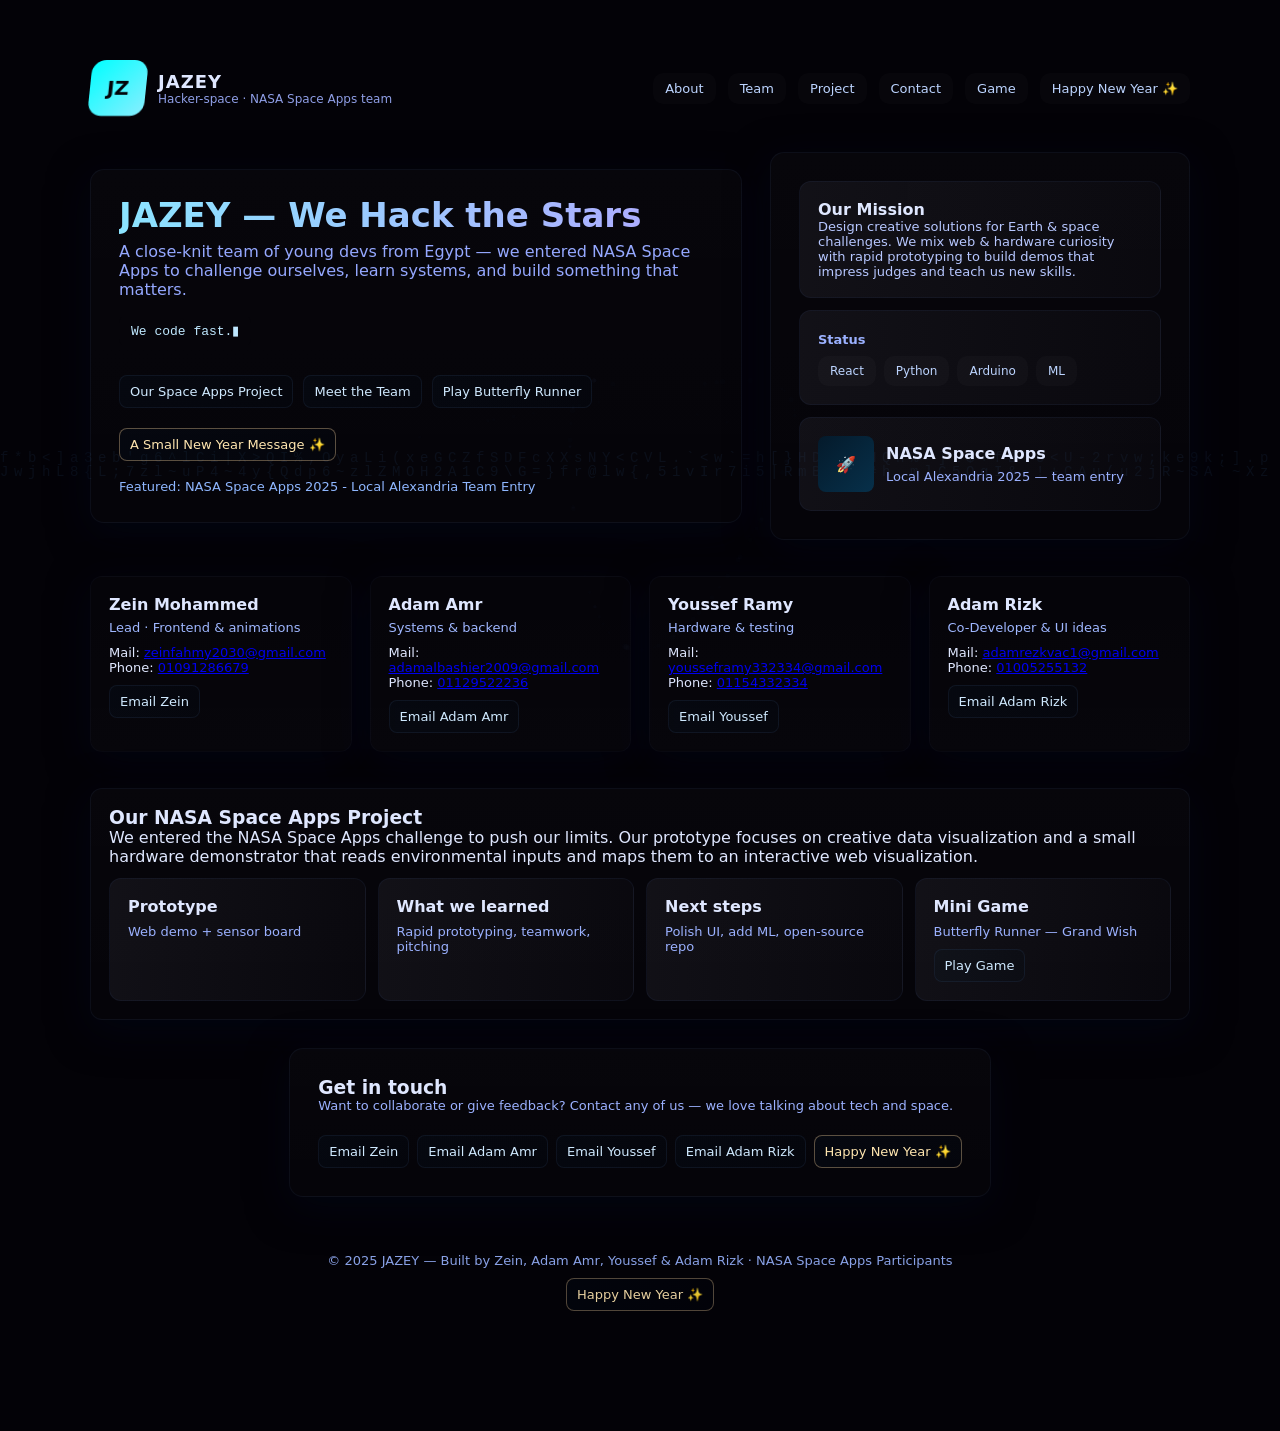
<file: index.html>
<!doctype html>
<html lang="en">
<head>
<meta charset="utf-8" />
<meta name="viewport" content="width=device-width,initial-scale=1,viewport-fit=cover" />
<title>JAZEY — Team Site</title>
<style>
/* --- Base reset --- */
*{box-sizing:border-box;margin:0;padding:0}
html,body{height:100%}
body{
  font-family:Inter,ui-sans-serif,system-ui,-apple-system,"Segoe UI",Roboto,"Helvetica Neue",Arial;
  background:#030207;color:#dfe7ff;
  -webkit-font-smoothing:antialiased;-moz-osx-font-smoothing:grayscale;
  overflow-x:hidden;
}

/* --- Canvases --- */
#matrix,#particles{position:fixed;inset:0;z-index:0;pointer-events:none}
#matrix{mix-blend-mode:screen}
#particles{opacity:.12}

/* --- Layout --- */
.wrap{position:relative;z-index:2;min-height:100vh;display:flex;flex-direction:column;align-items:center;justify-content:flex-start;padding:60px 24px 120px}
header{width:100%;max-width:1100px;display:flex;align-items:center;justify-content:space-between;flex-wrap:wrap;gap:16px}

/* --- Logo --- */
.logo{display:flex;align-items:center;gap:12px}
.logo-mark{width:56px;height:56px;border-radius:14px;background:linear-gradient(135deg,#0ff,#8ef);
  display:flex;align-items:center;justify-content:center;color:#020409;font-weight:800;font-size:20px;transform:skewX(-6deg)}
.brand{font-weight:700;font-size:18px;letter-spacing:1px}
.tag{font-size:12px;color:#9fb0ff;opacity:.9}

/* --- Nav --- */
nav{display:flex;gap:12px;flex-wrap:wrap}
.nav-link{padding:8px 12px;border-radius:10px;background:rgba(255,255,255,0.02);
  font-size:13px;color:#bcd4ff;text-decoration:none;transition:all .22s}
.nav-link:hover{transform:translateY(-3px);box-shadow:0 4px 16px rgba(0,255,255,.25)}

/* --- Hero --- */
.hero{width:100%;max-width:1100px;margin-top:36px;display:grid;grid-template-columns:1fr 420px;gap:28px;align-items:center}
.panel{background:linear-gradient(180deg,rgba(255,255,255,0.02),rgba(255,255,255,0.01));
  border:1px solid rgba(120,160,255,0.06);padding:28px;border-radius:14px;box-shadow:0 10px 40px rgba(2,6,23,.6)}
.headline{font-size:34px;line-height:1.03;font-weight:800;
  background:linear-gradient(90deg,#8be4ff,#b1a7ff);-webkit-background-clip:text;color:transparent}
.sub{margin-top:8px;color:#95a8ff;max-width:580px}
.typewriter{margin-top:16px;font-family:monospace;background:rgba(0,0,0,0.12);
  display:inline-block;padding:8px 12px;border-radius:8px;color:#bfe8ff}

/* --- Right side --- */
.card-right{display:flex;flex-direction:column;gap:12px}
.glow-box{padding:18px;border-radius:12px;background:linear-gradient(90deg,rgba(60,60,70,0.22),rgba(30,30,40,0.16));
  border:1px solid rgba(100,150,255,0.06)}
.project-title{font-weight:700;font-size:16px}
.project-desc{font-size:13px;color:#b7c7ff}

/* --- Team --- */
.team{width:100%;max-width:1100px;margin-top:36px;
  display:grid;grid-template-columns:repeat(auto-fit,minmax(240px,1fr));gap:18px}
.member{padding:18px;border-radius:12px;background:linear-gradient(180deg,rgba(255,255,255,0.01),rgba(255,255,255,0.02));
  border:1px solid rgba(120,160,255,0.03)}
.member h3{font-size:16px;margin-bottom:6px}
.member p{font-size:13px;color:#9fb7ff}
.contact{margin-top:10px;font-size:13px}
.btn{display:inline-block;margin-top:10px;padding:8px 10px;border-radius:8px;
  background:linear-gradient(90deg,#06223820,#00121f20);
  border:1px solid rgba(120,160,255,0.08);color:#cfe9ff;text-decoration:none;font-size:13px}
.btn:hover{background:rgba(0,255,255,0.1)}

/* --- Project section --- */
.project{width:100%;max-width:1100px;margin-top:36px;padding:18px;border-radius:12px}
.card-grid{display:grid;grid-template-columns:repeat(auto-fit,minmax(200px,1fr));gap:12px;margin-top:12px}
.muted{color:#9bb1ff;font-size:13px}

/* --- Footer --- */
footer{margin-top:56px;color:#98b3ff;opacity:.9;font-size:13px;text-align:center}

/* --- Responsive tweaks --- */
@media (max-width:900px){
  .hero{grid-template-columns:1fr}
  .sub{max-width:100%}
  .logo-mark{width:48px;height:48px}
  header{justify-content:center;text-align:center}
  nav{justify-content:center}
}
@media (max-width:500px){
  .headline{font-size:26px}
  .panel{padding:20px}
  .btn{font-size:12px;padding:6px 8px}
}

/* --- New Year special button --- */
.btn.ny {
  border-color: rgba(255,215,160,0.35);
  color: #ffe6b0;
}
.btn.ny:hover {
  box-shadow: 0 0 25px rgba(255,215,160,0.35);
}
</style>
</head>
<body>
<canvas id="particles"></canvas>
<canvas id="matrix"></canvas>

<div class="wrap">
<header>
  <div class="logo">
    <div class="logo-mark">JZ</div>
    <div>
      <div class="brand">JAZEY</div>
      <div class="tag">Hacker-space · NASA Space Apps team</div>
    </div>
  </div>
  <nav>
    <a class="nav-link" href="#about">About</a>
    <a class="nav-link" href="#team">Team</a>
    <a class="nav-link" href="#project">Project</a>
    <a class="nav-link" href="#contact">Contact</a>
    <a class="nav-link" href="ZT.html">Game</a>
    <a class="nav-link" href="Happy new year.html">Happy New Year ✨</a>
  </nav>
</header>

<section class="hero">
  <div class="panel">
    <div class="headline">JAZEY — We Hack the Stars</div>
    <div class="sub">A close-knit team of young devs from Egypt — we entered NASA Space Apps to challenge ourselves, learn systems, and build something that matters.</div>

    <div class="typewriter" id="typewriter">Initializing... <span id="cursor">▮</span></div>

    <div style="margin-top:18px;display:flex;gap:10px;flex-wrap:wrap">
      <a class="btn" href="#project">Our Space Apps Project</a>
      <a class="btn" href="#team">Meet the Team</a>
      <a class="btn" href="ZT.html">Play Butterfly Runner</a>
      <a class="btn ny" href="Happy new year.html">A Small New Year Message ✨</a>
    </div>
    <div style="margin-top:18px;color:#8fb7ff;font-size:13px">Featured: NASA Space Apps 2025 - Local Alexandria Team Entry</div>
  </div>

  <aside class="card-right panel">
    <div class="glow-box">
      <div class="project-title">Our Mission</div>
      <div class="project-desc">Design creative solutions for Earth & space challenges. We mix web & hardware curiosity with rapid prototyping to build demos that impress judges and teach us new skills.</div>
    </div>

    <div class="glow-box">
      <strong class="muted">Status</strong>
      <div style="margin-top:8px;display:flex;gap:8px;flex-wrap:wrap">
        <span class="nav-link" style="font-size:12px">React</span>
        <span class="nav-link" style="font-size:12px">Python</span>
        <span class="nav-link" style="font-size:12px">Arduino</span>
        <span class="nav-link" style="font-size:12px">ML</span>
      </div>
    </div>

    <div class="glow-box">
      <div style="display:flex;gap:12px;align-items:center">
        <div style="width:56px;height:56px;border-radius:8px;background:linear-gradient(135deg,#041a2b,#07304a);display:flex;align-items:center;justify-content:center;font-weight:700">🚀</div>
        <div>
          <div style="font-weight:700">NASA Space Apps</div>
          <div class="muted" style="margin-top:6px">Local Alexandria 2025 — team entry</div>
        </div>
      </div>
    </div>
  </aside>
</section>

<section id="team" class="team">
  <div class="member panel">
    <h3>Zein Mohammed</h3>
    <p class="muted">Lead · Frontend & animations</p>
    <div class="contact">Mail: <a href="mailto:zeinfahmy2030@gmail.com">zeinfahmy2030@gmail.com</a><br>Phone: <a href="tel:+201091286679">01091286679</a></div>
    <a class="btn" href="mailto:zeinfahmy2030@gmail.com">Email Zein</a>
  </div>

  <div class="member panel">
    <h3>Adam Amr</h3>
    <p class="muted">Systems & backend</p>
    <div class="contact">Mail: <a href="mailto:adamalbashier2009@gmail.com">adamalbashier2009@gmail.com</a><br>Phone: <a href="tel:+201129522236">01129522236</a></div>
    <a class="btn" href="mailto:adamalbashier2009@gmail.com">Email Adam Amr</a>
  </div>

  <div class="member panel">
    <h3>Youssef Ramy</h3>
    <p class="muted">Hardware & testing</p>
    <div class="contact">Mail: <a href="mailto:yousseframy332334@gmail.com">yousseframy332334@gmail.com</a><br>Phone: <a href="tel:+201154332334">01154332334</a></div>
    <a class="btn" href="mailto:yousseframy332334@gmail.com">Email Youssef</a>
  </div>

  <div class="member panel">
    <h3>Adam Rizk</h3>
    <p class="muted">Co-Developer & UI ideas</p>
    <div class="contact">Mail: <a href="mailto:adamrezkvac1@gmail.com">adamrezkvac1@gmail.com</a><br>Phone: <a href="tel:+201005255132">01005255132</a></div>
    <a class="btn" href="mailto:adamrezkvac1@gmail.com">Email Adam Rizk</a>
  </div>
</section>

<section id="project" class="project panel">
  <h3>Our NASA Space Apps Project</h3>
  <p>We entered the NASA Space Apps challenge to push our limits. Our prototype focuses on creative data visualization and a small hardware demonstrator that reads environmental inputs and maps them to an interactive web visualization.</p>
  <div class="card-grid">
    <div class="glow-box"><strong>Prototype</strong><div class="muted" style="margin-top:8px">Web demo + sensor board</div></div>
    <div class="glow-box"><strong>What we learned</strong><div class="muted" style="margin-top:8px">Rapid prototyping, teamwork, pitching</div></div>
    <div class="glow-box"><strong>Next steps</strong><div class="muted" style="margin-top:8px">Polish UI, add ML, open-source repo</div></div>
    <div class="glow-box">
      <strong>Mini Game</strong>
      <div class="muted" style="margin-top:8px">Butterfly Runner — Grand Wish</div>
      <a class="btn" href="ZT.html">Play Game</a>
    </div>
  </div>
</section>

<section id="contact" class="panel" style="margin-top:28px;max-width:1100px">
  <h3>Get in touch</h3>
  <p class="muted">Want to collaborate or give feedback? Contact any of us — we love talking about tech and space.</p>
  <div style="margin-top:12px;display:flex;gap:8px;flex-wrap:wrap">
    <a class="btn" href="mailto:zeinfahmy2030@gmail.com">Email Zein</a>
    <a class="btn" href="mailto:adamalbashier2009@gmail.com">Email Adam Amr</a>
    <a class="btn" href="mailto:yousseframy332334@gmail.com">Email Youssef</a>
    <a class="btn" href="mailto:adamrezkvac1@gmail.com">Email Adam Rizk</a>
    <a class="btn ny" href="Happy new year.html">Happy New Year ✨</a>
  </div>
</section>

<footer>
  © 2025 JAZEY — Built by Zein, Adam Amr, Youssef & Adam Rizk · NASA Space Apps Participants
  <br>
  <a class="btn ny" href="Happy new year.html">Happy New Year ✨</a>
</footer>
</div>

<script>
/* --- Matrix animation --- */
const matrix=document.getElementById('matrix'),mCtx=matrix.getContext('2d');
function resizeMatrix(){matrix.width=innerWidth;matrix.height=innerHeight}
resizeMatrix();addEventListener('resize',resizeMatrix);
const cols=Math.floor(innerWidth/14),drops=Array(cols).fill(1);
function matrixLoop(){
  mCtx.fillStyle='rgba(0,0,0,0.05)';mCtx.fillRect(0,0,matrix.width,matrix.height);
  mCtx.fillStyle='rgba(80,170,255,0.07)';mCtx.font='14px monospace';
  for(let i=0;i<drops.length;i++){
    const t=String.fromCharCode(33+Math.random()*94);
    mCtx.fillText(t,i*14,drops[i]*14);
    if(drops[i]*14>matrix.height&&Math.random()>0.975)drops[i]=0;drops[i]++;
  }requestAnimationFrame(matrixLoop);
}matrixLoop();

/* --- Particles --- */
const particles=document.getElementById('particles'),pCtx=particles.getContext('2d');
function resizeParticles(){particles.width=innerWidth;particles.height=innerHeight}
resizeParticles();addEventListener('resize',resizeParticles);
const pts=[];for(let i=0;i<70;i++)pts.push({r:1+Math.random()*2,a:Math.random()*Math.PI*2,s:.001+Math.random()*.003});
function drawParticles(t){
  pCtx.clearRect(0,0,particles.width,particles.height);
  for(const p of pts){p.a+=p.s*(t/16);
    const x=particles.width/2+Math.cos(p.a)*(150+Math.sin(p.a*0.5)*80);
    const y=particles.height/2+Math.sin(p.a)*(120+Math.cos(p.a*0.8)*80);
    pCtx.beginPath();pCtx.arc(x,y,p.r,0,Math.PI*2);
    pCtx.fillStyle='rgba(120,170,255,0.12)'; pCtx.fill();}
  requestAnimationFrame(drawParticles);
}requestAnimationFrame(drawParticles);

/* --- Typewriter --- */
const phrases=['We code fast.','We prototype bold.','We entered NASA Space Apps.','We are JAZEY.'];
let pi=0,ci=0,dir=1;const tEl=document.getElementById('typewriter');
function tick(){const txt=phrases[pi];
  tEl.childNodes[0].nodeValue=txt.slice(0,ci);ci+=dir;
  if(ci>txt.length+8){dir=-1}else if(ci<0){dir=1;pi=(pi+1)%phrases.length}
  setTimeout(tick,dir>0?80:40);}tick();
</script>
</body>
  </html>
</file>
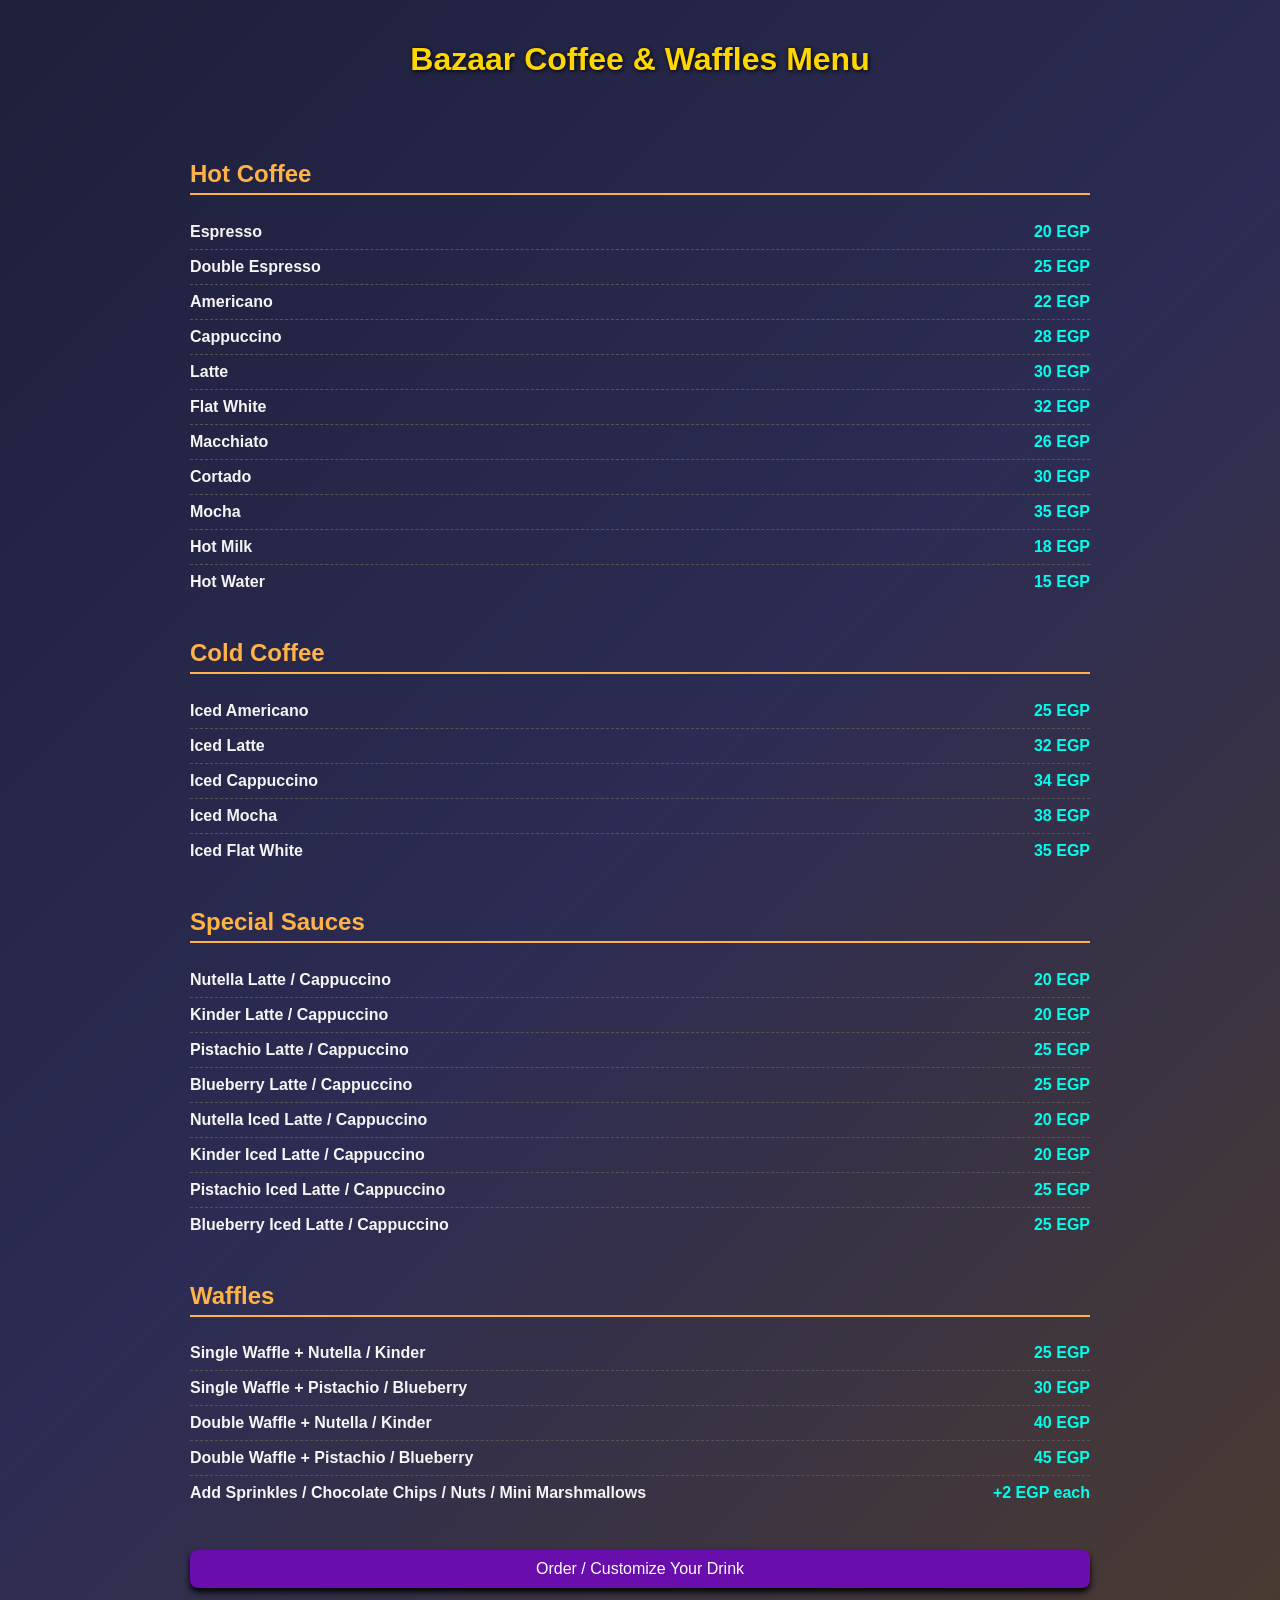
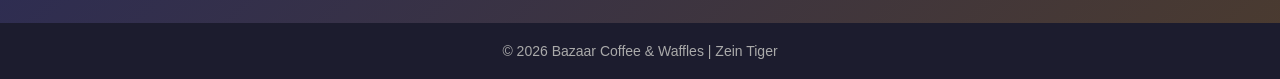
<file: Bazar.html>
<!DOCTYPE html>
<html lang="en">
<head>
<meta charset="UTF-8">
<meta name="viewport" content="width=device-width, initial-scale=1.0">
<title>Bazaar Coffee & Waffles Menu</title>
<style>
  /* GENERAL STYLING */
  body {
    margin: 0;
    font-family: 'Segoe UI', Tahoma, Geneva, Verdana, sans-serif;
    background: linear-gradient(135deg, #1e1f3a, #2c2c54, #4b3b2f);
    color: #f5f5f5;
  }
  h1 {
    text-align: center;
    padding: 20px;
    color: #ffd700;
    text-shadow: 1px 1px 4px #000;
  }
  .menu-container {
    max-width: 900px;
    margin: auto;
    padding: 20px;
  }
  .section {
    margin-bottom: 40px;
  }
  .section h2 {
    color: #ffb347;
    border-bottom: 2px solid #ffb347;
    padding-bottom: 5px;
  }
  .item {
    display: flex;
    justify-content: space-between;
    padding: 8px 0;
    border-bottom: 1px dashed #555;
  }
  .item:last-child {
    border-bottom: none;
  }
  .item-name {
    font-weight: bold;
  }
  .price {
    color: #00ffea;
    font-weight: bold;
  }
  /* BUTTONS */
  .combo-btn {
    display: block;
    background: #6a0dad;
    color: #fff;
    padding: 10px;
    margin: 15px 0;
    text-align: center;
    text-decoration: none;
    border-radius: 8px;
    box-shadow: 0 4px 6px #000;
    transition: 0.3s;
  }
  .combo-btn:hover {
    background: #ff7f50;
    color: #fff;
    transform: scale(1.05);
  }
  /* FOOTER */
  footer {
    text-align: center;
    padding: 20px;
    background: #1c1c2e;
    color: #aaa;
    font-size: 14px;
  }
</style>
</head>
<body>

<h1>Bazaar Coffee & Waffles Menu</h1>

<div class="menu-container">

  <!-- HOT COFFEE -->
  <div class="section">
    <h2>Hot Coffee</h2>
    <div class="item"><span class="item-name">Espresso</span><span class="price">20 EGP</span></div>
    <div class="item"><span class="item-name">Double Espresso</span><span class="price">25 EGP</span></div>
    <div class="item"><span class="item-name">Americano</span><span class="price">22 EGP</span></div>
    <div class="item"><span class="item-name">Cappuccino</span><span class="price">28 EGP</span></div>
    <div class="item"><span class="item-name">Latte</span><span class="price">30 EGP</span></div>
    <div class="item"><span class="item-name">Flat White</span><span class="price">32 EGP</span></div>
    <div class="item"><span class="item-name">Macchiato</span><span class="price">26 EGP</span></div>
    <div class="item"><span class="item-name">Cortado</span><span class="price">30 EGP</span></div>
    <div class="item"><span class="item-name">Mocha</span><span class="price">35 EGP</span></div>
    <div class="item"><span class="item-name">Hot Milk</span><span class="price">18 EGP</span></div>
    <div class="item"><span class="item-name">Hot Water</span><span class="price">15 EGP</span></div>
  </div>

  <!-- COLD COFFEE -->
  <div class="section">
    <h2>Cold Coffee</h2>
    <div class="item"><span class="item-name">Iced Americano</span><span class="price">25 EGP</span></div>
    <div class="item"><span class="item-name">Iced Latte</span><span class="price">32 EGP</span></div>
    <div class="item"><span class="item-name">Iced Cappuccino</span><span class="price">34 EGP</span></div>
    <div class="item"><span class="item-name">Iced Mocha</span><span class="price">38 EGP</span></div>
    <div class="item"><span class="item-name">Iced Flat White</span><span class="price">35 EGP</span></div>
  </div>

  <!-- COFFEE WITH SAUCES -->
  <div class="section">
    <h2>Special Sauces</h2>
    <div class="item"><span class="item-name">Nutella Latte / Cappuccino</span><span class="price">20 EGP</span></div>
    <div class="item"><span class="item-name">Kinder Latte / Cappuccino</span><span class="price">20 EGP</span></div>
    <div class="item"><span class="item-name">Pistachio Latte / Cappuccino</span><span class="price">25 EGP</span></div>
    <div class="item"><span class="item-name">Blueberry Latte / Cappuccino</span><span class="price">25 EGP</span></div>
    <div class="item"><span class="item-name">Nutella Iced Latte / Cappuccino</span><span class="price">20 EGP</span></div>
    <div class="item"><span class="item-name">Kinder Iced Latte / Cappuccino</span><span class="price">20 EGP</span></div>
    <div class="item"><span class="item-name">Pistachio Iced Latte / Cappuccino</span><span class="price">25 EGP</span></div>
    <div class="item"><span class="item-name">Blueberry Iced Latte / Cappuccino</span><span class="price">25 EGP</span></div>
  </div>

  <!-- WAFFLES -->
  <div class="section">
    <h2>Waffles</h2>
    <div class="item"><span class="item-name">Single Waffle + Nutella / Kinder</span><span class="price">25 EGP</span></div>
    <div class="item"><span class="item-name">Single Waffle + Pistachio / Blueberry</span><span class="price">30 EGP</span></div>
    <div class="item"><span class="item-name">Double Waffle + Nutella / Kinder</span><span class="price">40 EGP</span></div>
    <div class="item"><span class="item-name">Double Waffle + Pistachio / Blueberry</span><span class="price">45 EGP</span></div>
    <div class="item"><span class="item-name">Add Sprinkles / Chocolate Chips / Nuts / Mini Marshmallows</span><span class="price">+2 EGP each</span></div>
  </div>

  <a href="#" class="combo-btn" onclick="alert('Thank you for visiting the menu! Order at the counter!')">Order / Customize Your Drink</a>

</div>

<footer>
  &copy; 2026 Bazaar Coffee & Waffles | Zein Tiger
</footer>

<script>
  // You can later add JS interactions like filtering drinks or calculating prices
</script>

</body>
</html>
</file>
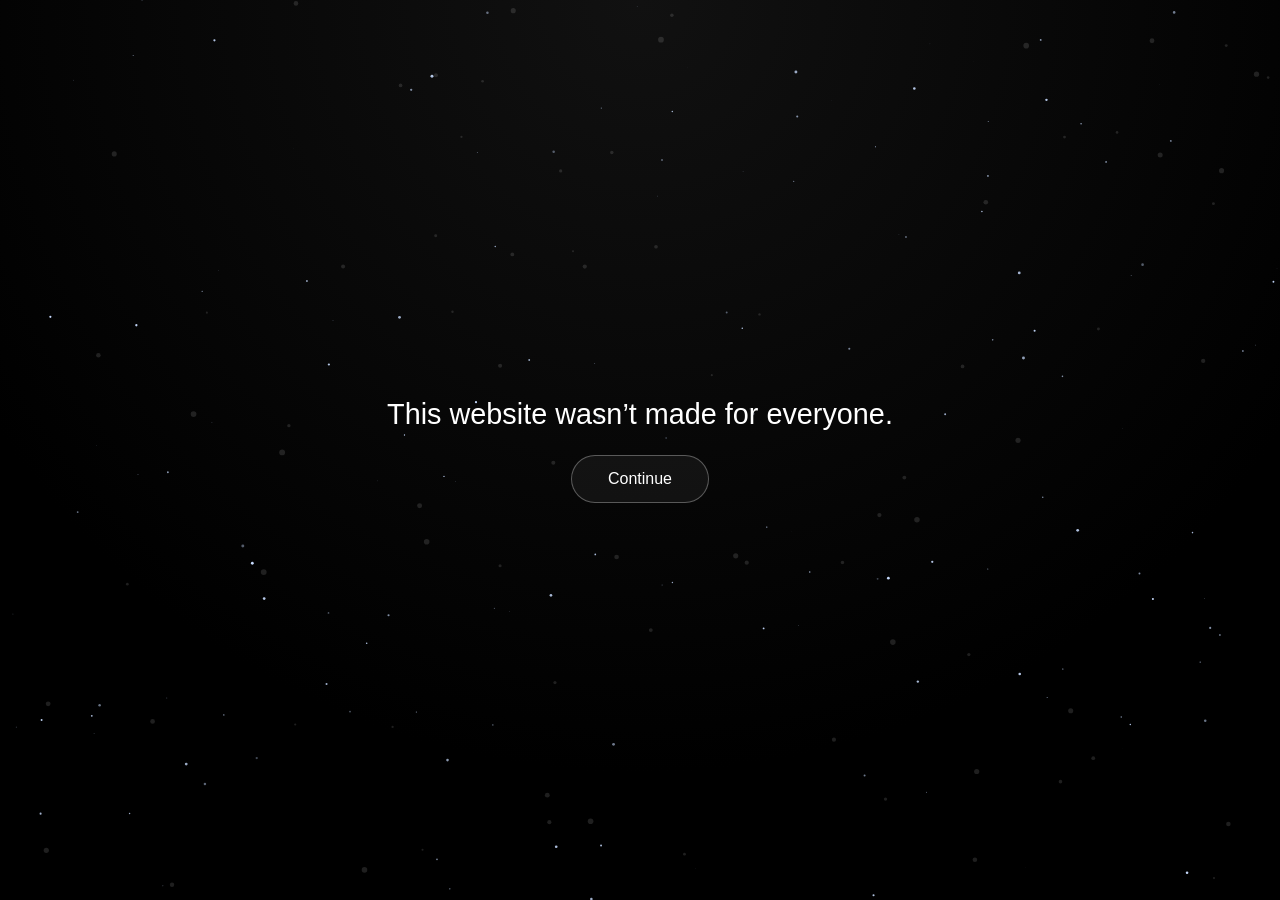
<file: Happy new year.html>
<!DOCTYPE html>
<html lang="en">
<head>
<meta charset="UTF-8">
<meta name="viewport" content="width=device-width, initial-scale=1.0">
<title>Happy New Year ✨</title>
<style>
* {margin:0; padding:0; box-sizing:border-box; font-family:-apple-system, BlinkMacSystemFont, "Segoe UI", sans-serif;}
body {
  height: 100vh;
  background: radial-gradient(circle at top, #111 0%, #000 70%);
  color: #fff;
  display: flex;
  align-items: center;
  justify-content: center;
  overflow: hidden;
}
.screen {
  position: absolute;
  width: 100%;
  height: 100%;
  display:flex;
  align-items:center;
  justify-content:center;
  flex-direction:column;
  text-align:center;
  padding:24px;
  opacity:0;
  transition:opacity 1s ease;
  pointer-events:none;
}
.screen.active {opacity:1; pointer-events:auto;}
h1 {font-size:1.8rem; font-weight:500; margin-bottom:24px;}
p {font-size:1.2rem; opacity:0.9; margin-top:12px;}
button {
  padding:14px 36px;
  border-radius:40px;
  border:1px solid rgba(255,255,255,0.3);
  background: rgba(255,255,255,0.05);
  color:#fff;
  font-size:1rem;
  cursor:pointer;
  transition: all 0.4s ease;
}
button:hover {box-shadow:0 0 25px rgba(255,255,255,0.3); background: rgba(255,255,255,0.1);}
.typing {
  font-size:1.3rem; 
  min-height:2em;
  opacity:1; 
  transition: opacity 1s ease;
  position:relative;
  color:#bfe8ff;
  text-shadow:
    0 0 4px #8be4ff,
    0 0 8px #bfe8ff,
    0 0 12px #95cfff;
}
canvas {position:absolute; inset:0; z-index:0; pointer-events:none;}
.final-wrapper {
  position:relative;
  display:flex;
  align-items:center;
  justify-content:center;
}
.mist {
  position:absolute;
  width:300px;
  height:300px;
  background: radial-gradient(circle, rgba(255,255,200,0.1) 0%, transparent 80%);
  filter: blur(50px);
  animation:mistFloat 4s ease-in-out infinite alternate;
  z-index:-1;
}
@keyframes mistFloat {
  0%{transform:translate(0,0) scale(1);}
  50%{transform:translate(20px,-10px) scale(1.1);}
  100%{transform:translate(0,0) scale(1);}
}
.final {
  opacity:0;
  font-size:1.8rem;
  animation:fadeIn 2s ease forwards;
  position:relative;
  z-index:1;
}
@keyframes fadeIn {from{opacity:0; transform:translateY(10px);} to{opacity:1; transform:translateY(0);}}
.glow-star {
  display:inline-block;
  color:#ffd700;
  text-shadow:
    0 0 4px #fff,
    0 0 8px #fff,
    0 0 12px #ffd700,
    0 0 16px #ffd700;
  animation:starGlow 1.8s ease-in-out infinite alternate, starFloat 3s ease-in-out infinite alternate;
  position:relative;
}
@keyframes starGlow {
  0% { text-shadow: 0 0 2px #fff,0 0 6px #fff,0 0 10px #ffd700,0 0 14px #ffd700; }
  100% { text-shadow: 0 0 6px #fff,0 0 10px #fff,0 0 16px #ffd700,0 0 24px #ffd700; }
}
@keyframes starFloat {
  0% { transform: translateY(0px); }
  50% { transform: translateY(-6px); }
  100% { transform: translateY(0px); }
}
.sparkle, .trail {
  position:absolute;
  width:6px; height:6px;
  background: gold;
  border-radius:50%;
  opacity:0.8;
  pointer-events:none;
  animation:move 1s ease-out forwards;
}
@keyframes move {
  0%{transform:translate(0,0); opacity:1;}
  100%{transform:translate(var(--x), var(--y)); opacity:0;}
}
@media(max-width:480px){h1{font-size:1.5rem;} p{font-size:1rem;}}
</style>
</head>
<body>

<canvas id="particles"></canvas>
<canvas id="stars"></canvas>

<div class="screen active" id="screen1">
  <h1>This website wasn’t made for everyone.</h1>
  <button onclick="goNext()">Continue</button>
</div>

<div class="screen" id="screen2">
  <div class="typing" id="typing"></div>
</div>

<div class="screen" id="screen3">
  <div class="final-wrapper">
    <div class="mist"></div>
    <div class="final" id="finalMsg">Happy New Year <span class="glow-star" id="star">✨</span></div>
  </div>
</div>

<script>
// --- Particle background ---
const canvas = document.getElementById('particles');
const ctx = canvas.getContext('2d');
function resize(){canvas.width=innerWidth; canvas.height=innerHeight;}
resize(); window.addEventListener('resize', resize);
const particles=[]; for(let i=0;i<80;i++){
  particles.push({x:Math.random()*canvas.width, y:Math.random()*canvas.height, r:1+Math.random()*2, dx:(Math.random()-0.5)*0.3, dy:(Math.random()-0.5)*0.3});
}
let particleGlow=0;
function draw(){
  ctx.clearRect(0,0,canvas.width,canvas.height);
  for(const p of particles){
    p.x+=p.dx; p.y+=p.dy;
    if(p.x<0)p.x=canvas.width;if(p.x>canvas.width)p.x=0;
    if(p.y<0)p.y=canvas.height;if(p.y>canvas.height)p.y=0;
    ctx.beginPath();
    ctx.arc(p.x,p.y,p.r+particleGlow,0,Math.PI*2);
    ctx.fillStyle='rgba(255,255,255,'+(0.12+particleGlow*0.08)+')';
    ctx.fill();
  }
  requestAnimationFrame(draw);
}
draw();

// --- Typing ---
const screen1=document.getElementById('screen1');
const screen2=document.getElementById('screen2');
const screen3=document.getElementById('screen3');
const typingEl=document.getElementById('typing');
const messages=["If you’re seeing this…","You matter."];
let msgIndex=0, charIndex=0;
function goNext(){
  screen1.classList.remove('active');
  setTimeout(()=>{screen2.classList.add('active'); typeText();},800);
}
function typeText(){
  if(msgIndex>=messages.length){
    typingEl.style.opacity=0;
    let glowInterval = setInterval(()=>{particleGlow=Math.min(particleGlow+0.02,0.5)},50);
    setTimeout(()=>{
      screen2.classList.remove('active');
      screen3.classList.add('active');
      clearInterval(glowInterval);
    },1500);
    return;
  }
  if(charIndex<messages[msgIndex].length){
    typingEl.textContent+=messages[msgIndex].charAt(charIndex);
    charIndex++;
    typingEl.style.textShadow=`0 0 ${2+Math.random()*3}px #8be4ff,0 0 ${4+Math.random()*4}px #bfe8ff,0 0 ${6+Math.random()*6}px #95cfff`;
    setTimeout(typeText,60);
  } else {
    setTimeout(()=>{
      typingEl.textContent="";
      charIndex=0;
      msgIndex++;
      typeText();
    },1000);
  }
}

// --- Sparkle on click ---
document.getElementById('finalMsg').addEventListener('click', e=>{
  for(let i=0;i<12;i++){
    const sp=document.createElement('div');
    sp.className='sparkle';
    sp.style.left=e.clientX+'px';
    sp.style.top=e.clientY+'px';
    sp.style.setProperty('--x', (Math.random()-0.5)*100+'px');
    sp.style.setProperty('--y', (Math.random()-0.5)*100+'px');
    document.body.appendChild(sp);
    setTimeout(()=>sp.remove(),1000);
  }
});

// --- Floating star trail ---
const star=document.getElementById('star');
function createTrail(){
  const tr=document.createElement('div');
  tr.className='trail';
  const rect=star.getBoundingClientRect();
  const x=rect.left+rect.width/2 + (Math.random()-0.5)*20;
  const y=rect.top+rect.height/2 + (Math.random()-0.5)*20;
  tr.style.left=x+'px';
  tr.style.top=y+'px';
  tr.style.setProperty('--x', (Math.random()-0.5)*40+'px');
  tr.style.setProperty('--y', (Math.random()-0.5)*40+'px');
  document.body.appendChild(tr);
  setTimeout(()=>tr.remove(),1200);
}
setInterval(createTrail,150);

// --- Twinkling stars overlay ---
const starsCanvas=document.getElementById('stars');
const sCtx=starsCanvas.getContext('2d');
function resizeStars(){starsCanvas.width=innerWidth; starsCanvas.height=innerHeight;}
resizeStars(); window.addEventListener('resize',resizeStars);
const stars=[];
for(let i=0;i<150;i++){
  stars.push({x:Math.random()*innerWidth, y:Math.random()*innerHeight, r:Math.random()*1.5, alpha:Math.random(), dAlpha:0.005+Math.random()*0.01});
}
function drawStars(){
  sCtx.clearRect(0,0,starsCanvas.width,starsCanvas.height);
  for(const st of stars){
    st.alpha+=st.dAlpha;
    if(st.alpha>1){st.alpha=1; st.dAlpha*=-1;}
    if(st.alpha<0){st.alpha=0; st.dAlpha*=-1;}
    sCtx.beginPath();
    sCtx.arc(st.x, st.y, st.r, 0, Math.PI*2);
    sCtx.fillStyle=`rgba(200,220,255,${st.alpha})`;
    sCtx.fill();
  }
  requestAnimationFrame(drawStars);
}
drawStars();
</script>
</body>
</html>
</file>
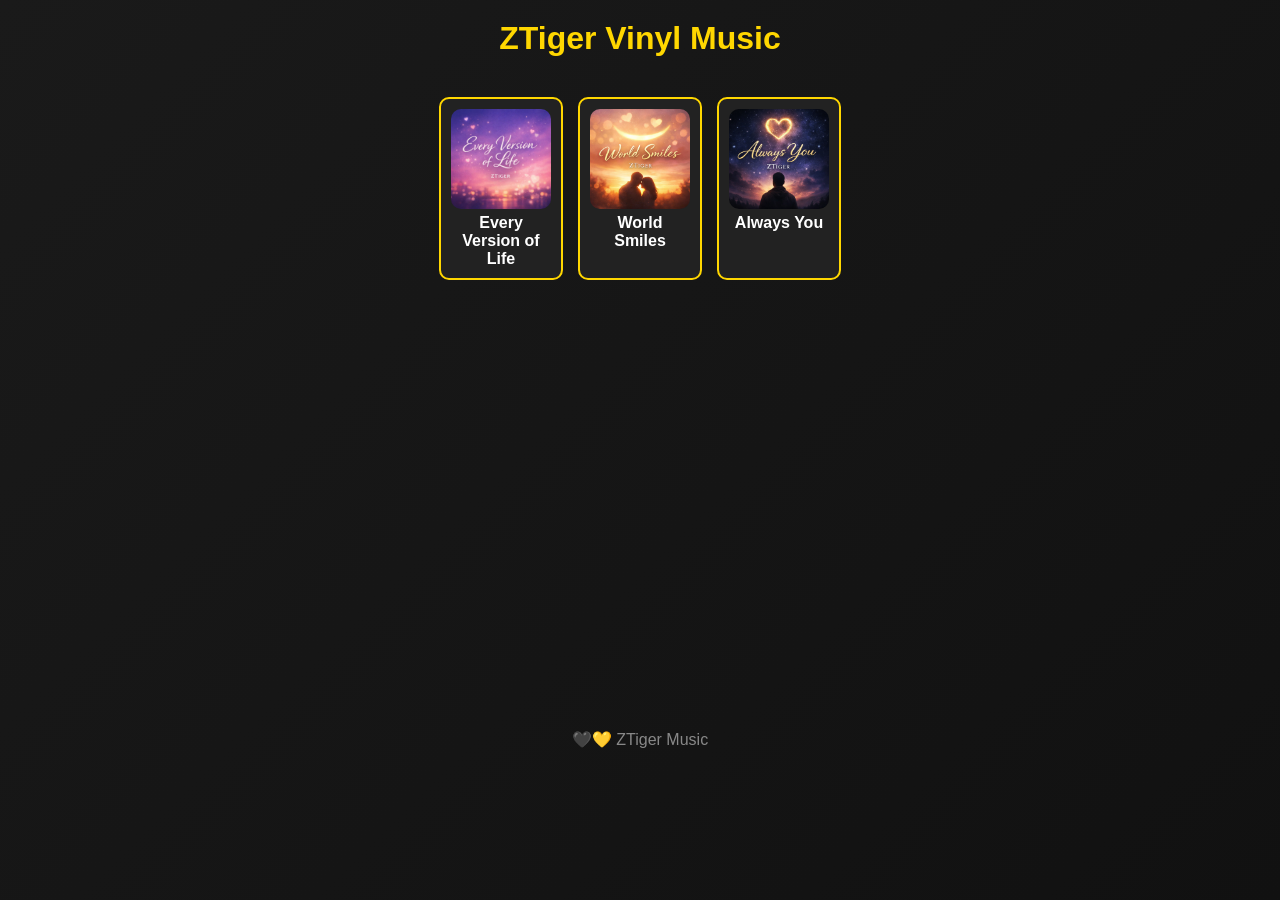
<file: Music.html>
<!DOCTYPE html>
<html lang="en">
<head>
<meta charset="UTF-8">
<meta name="viewport" content="width=device-width, initial-scale=1.0">
<title>ZTiger Vinyl Music</title>
<style>
  body {
    margin: 0;
    font-family: 'Arial', sans-serif;
    background: linear-gradient(135deg, #1a1a1a, #111111);
    color: white;
    display: flex;
    flex-direction: column;
    align-items: center;
    min-height: 100vh;
  }

  h1 {
    margin: 20px;
    color: #FFD700;
    text-align: center;
  }

  /* Song Buttons */
  .song-buttons {
    display: flex;
    flex-wrap: wrap;
    justify-content: center;
    gap: 15px;
    margin-top: 20px;
  }

  .song-button {
    display: flex;
    flex-direction: column;
    align-items: center;
    background: #222;
    border: 2px solid #FFD700;
    border-radius: 10px;
    padding: 10px;
    cursor: pointer;
    transition: transform 0.2s, background 0.2s;
    width: 100px;
  }

  .song-button:hover {
    transform: scale(1.05);
    background: #333;
  }

  .song-button img {
    width: 100%;
    height: 100px;
    object-fit: cover;
    border-radius: 10px;
  }

  .song-button span {
    margin-top: 5px;
    font-weight: bold;
    text-align: center;
  }

  /* Vinyl Container */
  .vinyl-container {
    position: relative;
    margin-top: 50px;
    width: 70vw;
    max-width: 350px;
    aspect-ratio: 1/1;
  }

  /* CSS Vinyl Disc */
  .vinyl {
    width: 100%;
    height: 100%;
    border-radius: 50%;
    background: radial-gradient(circle at center, #000 0%, #111 40%, #222 100%);
    border: 4px solid #333;
    box-shadow: 0 0 20px rgba(0,0,0,0.7);
    display: none;
    position: absolute;
    top: 0;
    left: 0;
    transform-origin: center center;
  }

  .vinyl.spin {
    animation: spin 3s linear infinite;
  }

  @keyframes spin {
    0% { transform: rotate(0deg); }
    100% { transform: rotate(360deg); }
  }

  /* Cartoon Hand */
  .hand {
    position: absolute;
    width: 80px;
    height: 80px;
    background: url('hand.png') no-repeat center/contain;
    top: -20px;
    right: -20px;
    transform-origin: top left;
    transition: transform 0.5s;
    display: none;
  }

  .hand.play {
    transform: rotate(25deg);
    display: block;
  }

  /* Footer */
  footer {
    margin-top: 50px;
    color: #888;
    text-align: center;
  }

  /* Responsive */
  @media (max-width: 600px) {
    .song-button {
      width: 80px;
    }

    .song-button img {
      height: 80px;
    }

    .vinyl-container {
      width: 80vw;
      max-width: 250px;
    }

    .hand {
      width: 60px;
      height: 60px;
      top: -15px;
      right: -15px;
    }
  }

</style>
</head>
<body>

<h1>ZTiger Vinyl Music</h1>

<div class="song-buttons">
  <div class="song-button" data-song="song1.mp3" data-vinyl="vinyl1.png">
    <img src="cover1.png" alt="Song 1 Cover">
    <span>Every Version of Life</span>
  </div>
  <div class="song-button" data-song="song2.mp3" data-vinyl="vinyl2.png">
    <img src="cover2.png" alt="Song 2 Cover">
    <span>World Smiles</span>
  </div>
  <div class="song-button" data-song="song3.mp3" data-vinyl="vinyl3.png">
    <img src="cover3.png" alt="Song 3 Cover">
    <span>Always You</span>
  </div>
</div>

<div class="vinyl-container">
  <div class="vinyl" id="vinyl"></div>
  <div class="hand" id="hand"></div>
</div>

<audio id="audio"></audio>

<footer>🖤💛 ZTiger Music</footer>

<script>
const buttons = document.querySelectorAll('.song-button');
const vinyl = document.getElementById('vinyl');
const hand = document.getElementById('hand');
const audio = document.getElementById('audio');

buttons.forEach(button => {
  button.addEventListener('click', () => {
    // Stop current audio
    audio.pause();
    audio.currentTime = 0;

    // Play new audio
    const song = button.getAttribute('data-song');
    audio.src = song;
    audio.play();

    // Show vinyl
    vinyl.style.display = 'block';
    vinyl.classList.add('spin');

    // Show hand
    hand.style.display = 'block';
    hand.classList.add('play');

    // When song ends
    audio.onended = () => {
      vinyl.classList.remove('spin');
      hand.classList.remove('play');
    };
  });
});
</script>

</body>
</html>
</file>
